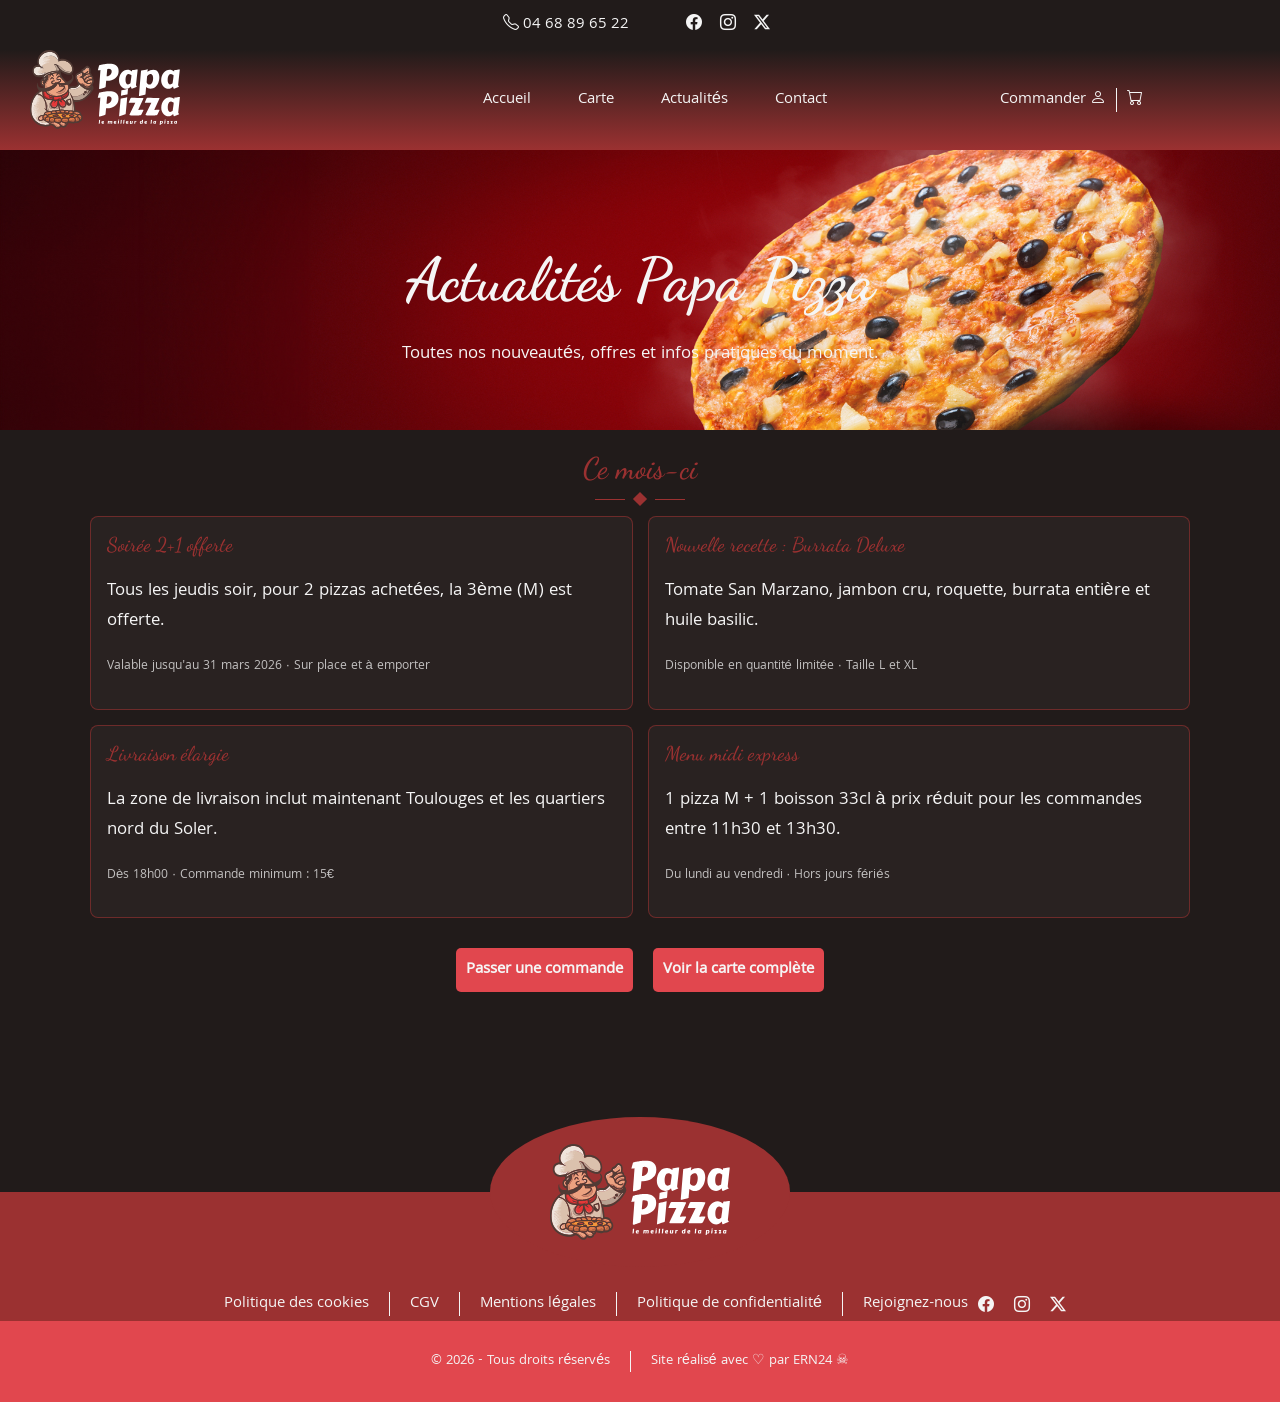
<file: actualites.html>
<!DOCTYPE html>
<html lang="fr">

<head>
    <meta charset="UTF-8">
    <meta name="viewport" content="width=device-width, initial-scale=1.0">
    <link rel="shortcut icon" href="./assets/images/homepage/Pizza-Basilisc.png" type="image/x-icon" />
    <link rel="stylesheet" href="https://cdn.jsdelivr.net/npm/bootstrap@5.3.2/dist/css/bootstrap.min.css"
        integrity="sha384-T3c6CoIi6uLrA9TneNEoa7RxnatzjcDSCmG1MXxSR1GAsXEV/Dwwykc2MPK8M2HN" crossorigin="anonymous">
    <link rel="stylesheet" href="https://cdn.jsdelivr.net/npm/bootstrap-icons@1.11.1/font/bootstrap-icons.css"
        integrity="sha384-4LISF5TTJX/fLmGSxO53rV4miRxdg84mZsxmO8Rx5jGtp/LbrixFETvWa5a6sESd" crossorigin="anonymous">
    <link rel="stylesheet" href="style.css">
    <title>Papa Pizza - Actualités</title>
</head>

<body>
    <header>
        <div id="topbar">
            <div class="line1">
                <div class="box-phone">
                    <i class="bi bi-telephone"> </i>
                    <span>04 68 89 65 22</span>
                </div>
                <div class="box-social-icons">
                    <a href="#"><i class="bi bi-facebook"></i></a>
                    <a href="#"><i class="bi bi-instagram"></i></a>
                    <a href="#"><i class="bi bi-twitter-x"></i></a>
                </div>
            </div>
            <div class="line2">
                <div class="nav-logo">
                    <a href="index.html#accueil">
                        <img class="logo-papapizza" src="./assets/images/homepage/papapizza.svg" alt="logo papapizza">
                    </a>
                </div>
                <div class="nav-list">
                    <nav class="custom-navbar">
                        <ul class="custom-ul">
                            <li class="custom-link"><a href="index.html#accueil">Accueil</a></li>
                            <li class="custom-link"><a href="index.html#carte-complete">Carte</a></li>
                            <li class="custom-link"><a href="actualites.html">Actualités</a></li>
                            <li class="custom-link"><a href="index.html#contact">Contact</a></li>
                        </ul>
                    </nav>
                </div>
                <div class="nav-profile">
                    <nav class="custom-nav-profile">
                        <ul class="custom-ul-profil">
                            <li class="custom-link"><a href="index.html#commande">Commander <i class="bi bi-person custom-svg"></i></a>
                            </li>
                            <li class="custom-link end-link"><a href="index.html#commande"><i class="bi bi-cart"></i></a></li>
                        </ul>
                    </nav>
                </div>
            </div>
        </div>
    </header>

    <main>
        <section class="news-hero">
            <h1 class="title title-small">Actualités Papa Pizza</h1>
            <p class="header-description">Toutes nos nouveautés, offres et infos pratiques du moment.</p>
        </section>

        <section class="news-section">
            <h2 class="sub-title">Ce mois-ci</h2>
            <div class="truc">
                <div class="trait"></div>
                <div class="losange"></div>
                <div class="trait"></div>
            </div>

            <div class="news-grid">
                <article class="news-card">
                    <h3 class="name-pizza">Soirée 2+1 offerte</h3>
                    <p class="header-description">Tous les jeudis soir, pour 2 pizzas achetées, la 3ème (M) est offerte.</p>
                    <p class="news-meta">Valable jusqu'au 31 mars 2026 · Sur place et à emporter</p>
                </article>

                <article class="news-card">
                    <h3 class="name-pizza">Nouvelle recette : Burrata Deluxe</h3>
                    <p class="header-description">Tomate San Marzano, jambon cru, roquette, burrata entière et huile basilic.</p>
                    <p class="news-meta">Disponible en quantité limitée · Taille L et XL</p>
                </article>

                <article class="news-card">
                    <h3 class="name-pizza">Livraison élargie</h3>
                    <p class="header-description">La zone de livraison inclut maintenant Toulouges et les quartiers nord du Soler.</p>
                    <p class="news-meta">Dès 18h00 · Commande minimum : 15€</p>
                </article>

                <article class="news-card">
                    <h3 class="name-pizza">Menu midi express</h3>
                    <p class="header-description">1 pizza M + 1 boisson 33cl à prix réduit pour les commandes entre 11h30 et 13h30.</p>
                    <p class="news-meta">Du lundi au vendredi · Hors jours fériés</p>
                </article>
            </div>

            <div class="news-cta">
                <a class="call-action" href="index.html#commande">Passer une commande</a>
                <a class="call-action" href="index.html#carte-complete">Voir la carte complète</a>
            </div>
        </section>
    </main>

    <footer id="footer">
        <div class="box-footer-logo">
            <img class="footer-logo" src="./assets/images/homepage/papapizza.svg" alt="logo papapizza">
        </div>
        <nav class="nav-footer">
            <ul class="nav-ul-footer">
                <li class="nav-link-footer"><a href="#">Politique des cookies</a></li>
                <li class="nav-link-footer"><a href="#">CGV</a></li>
                <li class="nav-link-footer"><a href="#">Mentions légales</a></li>
                <li class="nav-link-footer"><a href="#">Politique de confidentialité</a></li>
                <li class="box-icon-footer">
                    <p class="text-footer">Rejoignez-nous</p>
                    <ul class="list-icon-footer">
                        <li><a class="social-icon" href="#"><i class="bi bi-facebook"></i></a></li>
                        <li><a class="social-icon" href="#"><i class="bi bi-instagram"></i></a></li>
                        <li><a class="social-icon" href="#"><i class="bi bi-twitter-x"></i></a></li>
                    </ul>
                </li>
            </ul>
        </nav>
        <div class="box-footer">
            <p class="footer-description">&copy; 2026 - Tous droits réservés</p>
            <p class="footer-description">Site réalisé avec &#9825; par ERN24 &#9760</p>
        </div>
    </footer>
</body>

</html>
</file>
<file: style.css>
/* inport fonts */
@font-face {
    font-family: 'dancing';
    src: url('assets/fonts/Dancing_Script/DancingScript-VariableFont_wght.ttf') format('truetype');
}

@font-face {
    font-family: 'khula-regular';
    src: url('assets/fonts/Khula/Khula-Regular.ttf') format('truetype');
}

@font-face {
    font-family: 'khula-bold';
    src: url('assets/fonts/Khula/Khula-Bold.ttf') format('truetype');
}

/* reset css */
* {
    margin: 0;
    padding: 0;
    box-sizing: border-box;
    font-family: 'khula-regular', sans-serif;
}

h1,
h2,
h3,
h4,
h5,
h6 {
    font-family: dancing, sans-serif;
}

a {
    text-decoration: none;
    cursor: pointer;
    color: rgba(245, 245, 245, 1);
}

ul,
ol,
li {
    list-style: none;
    padding: 0;
    margin: 0;
}

body {
    color: rgba(245, 245, 245, 1);
    background-color: rgba(33, 27, 26, 1);
}

html {
    scroll-behavior: smooth;
}




/* ....................................................... */

/* ici code vue mobile */
/* 1 er media query < 480 px */
#topbar {
    display: flex;
    flex-direction: column;
}

.line1 {
    display: flex;
    justify-content: center;
    align-items: center;
    height: 50px;
    width: 100%;
}

.box-phone {
    margin-right: 25px;
}

.box-social-icons {
    margin-left: 25px;
}

.box-social-icons>a {
    margin: 0 5px;
    padding: 2px;
}

.box-social-icons>a:hover {
    color: rgba(225, 71, 78, 1);
}


.line2 {
    width: 100%;
    background: linear-gradient(to bottom, rgba(33, 27, 26, 1), rgba(155, 49, 49, 1));
    display: flex;
    flex-direction: column;
    align-items: center;
}

.nav-logo {
    margin-top: 20px;
}

.logo-papapizza {
    width: 150px;
    height: auto;
    object-fit: contain;
}

/* .navbar */
.custom-navbar,
.custom-nav-profile {
    margin-top: 20px;
}

.nav-list {
    width: 100%;
}

.custom-ul {
    display: flex;
    width: 100%;
    justify-content: space-evenly;
}

.custom-ul-profil {
    display: flex;
    justify-content: center;
    align-items: center;
}

.custom-link {
    padding: 0 10px;
}

.strong {
    font-family: "khula-bold", sans-serif;
}

.custom-link>a:hover {
    color: rgba(225, 71, 78, 1);
}

.end-link {
    border-left: 1px solid rgba(245, 245, 245, 1);
}

/* 1er secti */
#first-section {
    background-image: url(assets/images/homepage/Header_Fond-Mobile.jpg);
    background-size: cover;
    background-position: center;
    width: 100%;
    padding-bottom: 20px;
}

.box-header {
    width: 60%;
    padding: 20px;

}

.title {
    font-size: 50px;
    margin-top: 20px;
    font-style: normal;
    font-weight: 700;
    line-height: 72px;
    font-family: dancing, sans-serif;
}

.title-small {
    font-size: 35px;
}

.header-description {
    font-size: 14px;
    margin: 20px 0;
}

.call-action {
    padding: 10px;
    background-color: rgba(225, 71, 78, 1);
    color: rgba(245, 245, 245, 1);
    font-weight: 700;
    border-radius: 5px;

    margin: 10px;

}

.call-action:hover {
    background-color: rgba(155, 49, 49, 1);
    color: rgba(245, 245, 245, 1);
    font-weight: 700;
}

.inline-link {
    color: rgba(225, 71, 78, 1);
}

.inline-link:hover {
    color: rgba(245, 245, 245, 1);
}

/* second section */
#second-section {
    display: flex;
    flex-direction: column;
    align-items: center;
    padding: 20px 0;
}

.sub-title {
    color: rgba(155, 49, 49, 1);
    text-align: center;
    font-size: 30px;

}

.name-pizza {
    color: rgba(155, 49, 49, 1);
    font-size: 20px;
}

.home-pizza {
    width: 200px;
    height: 200px;
    object-fit: contain;

}

.card-pizza {
    display: flex;
    flex-direction: column;
    align-items: center;
    margin: 20px;
}

.menu-section {
    padding: 20px 15px 30px 15px;
    display: flex;
    flex-direction: column;
    align-items: center;
}

.menu-intro {
    text-align: center;
    max-width: 700px;
}

.menu-grid {
    width: 100%;
    display: grid;
    grid-template-columns: 1fr;
    gap: 15px;
    max-width: 1100px;
    margin-top: 10px;
}

.menu-card {
    border: 1px solid rgba(155, 49, 49, 0.6);
    border-radius: 8px;
    padding: 15px;
    background-color: rgba(41, 34, 33, 1);
}

.menu-list li {
    display: flex;
    justify-content: space-between;
    gap: 10px;
    padding: 6px 0;
    border-bottom: 1px dashed rgba(245, 245, 245, 0.2);
}

.menu-list li:last-child {
    border-bottom: none;
}

.menu-note {
    margin-top: 20px;
    text-align: center;
}

/* 3em section */
#third-section {
    display: flex;
    flex-direction: column;
}

.box-info1,
.box-info2 {
    display: flex;
    flex-direction: column;
    align-items: center;
    padding-bottom: 30px;
}

.box-info2 {
    flex-direction: column-reverse;

}

.box-red {
    background-color: rgba(155, 49, 49, 1);
}

.card-red {
    display: flex;
    flex-direction: column;
    align-items: center;
}

.sub-title-black {
    color: rgba(24, 24, 24, 1);
    font-size: 30px;
    text-align: center;
    padding-top: 20px;

}

.image-info {
    width: 100%;
    height: 100%;
    object-fit: contain;
}

.qualite {
    text-align: justify;
    padding: 10px;

}

.info {
    text-align: center;
}

.contact-section {
    display: flex;
    flex-direction: column;
    align-items: center;
    padding: 20px 10px 30px 10px;
}

.order-section {
    display: flex;
    flex-direction: column;
    align-items: center;
    padding: 20px 12px 30px 12px;
    background-color: rgba(41, 34, 33, 1);
}

.order-form {
    width: 100%;
    max-width: 700px;
    background-color: rgba(33, 27, 26, 1);
    border: 1px solid rgba(155, 49, 49, 0.6);
    border-radius: 8px;
    padding: 20px;
}

.form-row {
    display: flex;
    flex-direction: column;
    margin-bottom: 14px;
}

.form-row label,
.form-check-row label {
    margin-bottom: 6px;
}

.form-row input,
.form-row select,
.form-row textarea {
    border: 1px solid rgba(245, 245, 245, 0.35);
    border-radius: 6px;
    background-color: rgba(24, 24, 24, 1);
    color: rgba(245, 245, 245, 1);
    padding: 10px;
}

.form-row textarea {
    resize: vertical;
}

.form-row-inline {
    display: flex;
    flex-direction: column;
    gap: 10px;
}

.form-group-inline {
    display: flex;
    flex-direction: column;
    width: 100%;
}

.form-check-row {
    display: flex;
    align-items: flex-start;
    gap: 8px;
    margin-top: 4px;
}

.form-check-row input {
    margin-top: 3px;
}

.order-submit {
    border: 0;
}

.order-message {
    margin-top: 10px;
    min-height: 24px;
}

.order-message.success {
    color: rgba(129, 199, 132, 1);
}

.order-message.error {
    color: rgba(255, 138, 128, 1);
}

.news-hero {
    padding: 40px 15px 20px 15px;
    text-align: center;
    background-image: url("./assets/images/homepage/Header_Fond.jpg");
    background-size: cover;
    background-position: center;
}

.news-section {
    padding: 20px 12px 40px 12px;
    display: flex;
    flex-direction: column;
    align-items: center;
}

.news-grid {
    width: 100%;
    max-width: 1100px;
    display: grid;
    grid-template-columns: 1fr;
    gap: 15px;
    margin-top: 12px;
}

.news-card {
    border: 1px solid rgba(155, 49, 49, 0.6);
    border-radius: 8px;
    background-color: rgba(41, 34, 33, 1);
    padding: 16px;
}

.news-meta {
    font-size: 13px;
    color: rgba(245, 245, 245, 0.75);
}

.news-cta {
    margin-top: 20px;
    display: flex;
    flex-wrap: wrap;
    justify-content: center;
}

/* 4em section */

#fourth-section {
    display: flex;
    flex-direction: column;
    align-items: center;
    padding: 20px 0;
    background-color: #292221;
}

.image-box-pizza {
    width: 100%;
    height: 100%;
    object-fit: contain;
}

.box-fourth {
    display: flex;
    flex-direction: column;
    align-items: center;
    padding: 20px;
}

.footer-description {
    font-size: 14px;
    margin: 10px 0;
}

/* footer */
#footer {
    display: flex;
    flex-direction: column;
    align-items: center;
}

.box-footer-logo {
    display: flex;
    height: 150px;
    width: 300px;
    background-color: rgba(155, 49, 49, 1);
    border-radius: 50%;
    justify-content: center;
    transform: translatey(75px);

}

.footer-logo {
    width: 180px;
    height: auto;
    object-fit: contain;
}

.nav-footer {
    padding-top: 95px;
    width: 100%;
    display: flex;
    justify-content: center;
    background-color: rgba(155, 49, 49, 1);
}

.nav-ul-footer {
    display: flex;
    flex-direction: column;
    align-items: center;
}

.list-icon-footer {
    display: flex;
    align-items: center;
    justify-content: center;
}

.nav-link-footer>a:hover {
    color: rgba(225, 71, 78, 1);
}

.text-footer {
    margin-bottom: 5px;
}

.social-icon {
    margin: 0 10px;
}

.social-icon:hover {
    color: rgba(225, 71, 78, 1);
}

.box-footer {
    width: 100%;
    display: flex;
    flex-direction: column;
    align-items: center;
    background-color: rgba(225, 71, 78, 1);
    padding-bottom: 220px;
}





/* .................................................. */
/* ici code vue tablette */
/* 2 eme media query >480px < 768 px */
@media screen and (min-width: 480px) {}

/* .................................................. */
/* ici code vue portable*/
/* 3 eme media query > 768px et < 900px */
@media screen and (min-width: 768px) {

    .form-row-inline {
        flex-direction: row;
    }

    .news-grid {
        grid-template-columns: 1fr 1fr;
    }

    .line2 {
        flex-direction: row;
        align-items: center;
        justify-content: space-between;
        padding-bottom: 20px;
    }

    .custom-ul-profil {
        justify-content: center;
    }

    .custom-link {
        padding: 0 10px;
    }

    .nav-logo,
    .nav-list,
    .nav-profile {
        width: 100%;
    }

    .nav-logo {
        margin-top: 0px;
        margin-left: 30px;
    }

    /* 1er section */
    #first-section {
        background-image: url("./assets/images/homepage/Cinemagraph-Pizza.gif");
        height: 750px;
        background-size: cover;
        background-position: center;
    }

    .box-header {
        padding-top: 110px;
        padding-left: 5%;
        width: 45%;
    }

    .title {
        font-size: 65px;
        line-height: 80px;
    }

    .title-small {
        font-size: 50px;
    }

    .header-description {
        font-size: 18px;
        line-height: 30px;
    }

    /* 2em section */
    .bloc-pizza {
        display: flex;
    }

    /* 4em section */
    #fourth-section {
        flex-direction: row;
        align-items: center;
        justify-content: space-evenly;
        padding: 20px 0;
    }

    .image-box-pizza {
        width: 30%;
        height: 30%;
        object-fit: contain;
    }

    /* footer */
    .nav-ul-footer {
        flex-direction: row;
        align-items: center;
        justify-content: center;
        width: 100%;
        padding: 0 20px;
    }

    .nav-link-footer {
        border-right: 1px solid rgba(245, 245, 245, 1);
        padding: 0 20px;
    }

    .box-icon-footer {
        padding-left: 20px;
        display: flex;
        flex-direction: row;
        align-items: center;
        margin-top: 5px;
    }

    .box-footer {
        display: flex;
        flex-direction: row;
        justify-content: center;
        padding: 20px;
    }

    /*  1er enfant de .box-footer */
    .box-footer>p:first-child {
        padding-right: 20px;
        border-right: 1px solid rgba(245, 245, 245, 1);
    }

    .box-footer>p:last-child {
        padding-left: 20px;
    }
}





/* ....................................... */
/* ici code vue pc  */
/* 4 eme media query > 900px */
@media screen and (min-width: 900px) {

    .menu-grid {
        grid-template-columns: 1fr 1fr;
    }

    .news-hero {
        padding: 70px 20px 40px 20px;
    }

    .box-info1,
    .box-info2 {
        flex-direction: row;
        justify-content: space-between;
        padding: 0;
    }

    .box-info2 {
        justify-content: flex-end;

    }

    .image-info {
        width: 50%;
        height: 100%;
        object-fit: cover;
    }

    .qualite {
        font-size: 14px;
        padding: 0 15px;
        line-height: 24px;
        margin: 5px 0;

    }

    .card-black {
        display: flex;
        flex-direction: column;
        align-items: center;
        padding-right: 70px;

    }



}

/* ................................................ */
/* ici code vue pc large */
/* 5 eme media query > 1280px */
@media screen and (min-width: 1280px) {

    /* 1er section */
    .box-header {
        padding-top: 160px;
        padding-left: 12%;
        width: 50%;
    }

    .title {
        font-size: 85px;
    }

    .title-small {
        font-size: 60px;
    }

    /* 2em section */
    .box-pizza {
        display: flex;

    }

    /* ............................................................... */
}

.truc {
    display: flex;
    justify-content: center;
    align-items: center;

}

.trait {
    width: 30px;
    height: 1px;
    background-color: rgba(155, 49, 49, 1);
    margin: 0 10px;

}

.losange {
    width: 10px;
    height: 10px;
    background-color: rgba(155, 49, 49, 1);
    transform: rotate(45deg);

}

.trait-black {
    width: 30px;
    height: 1px;
    background-color: rgba(24, 24, 24, 1);
    margin: 0 10px;

}

.losange-black {
    width: 10px;
    height: 10px;
    background-color: rgb(24, 24, 24);
    transform: rotate(45deg);

}
</file>
